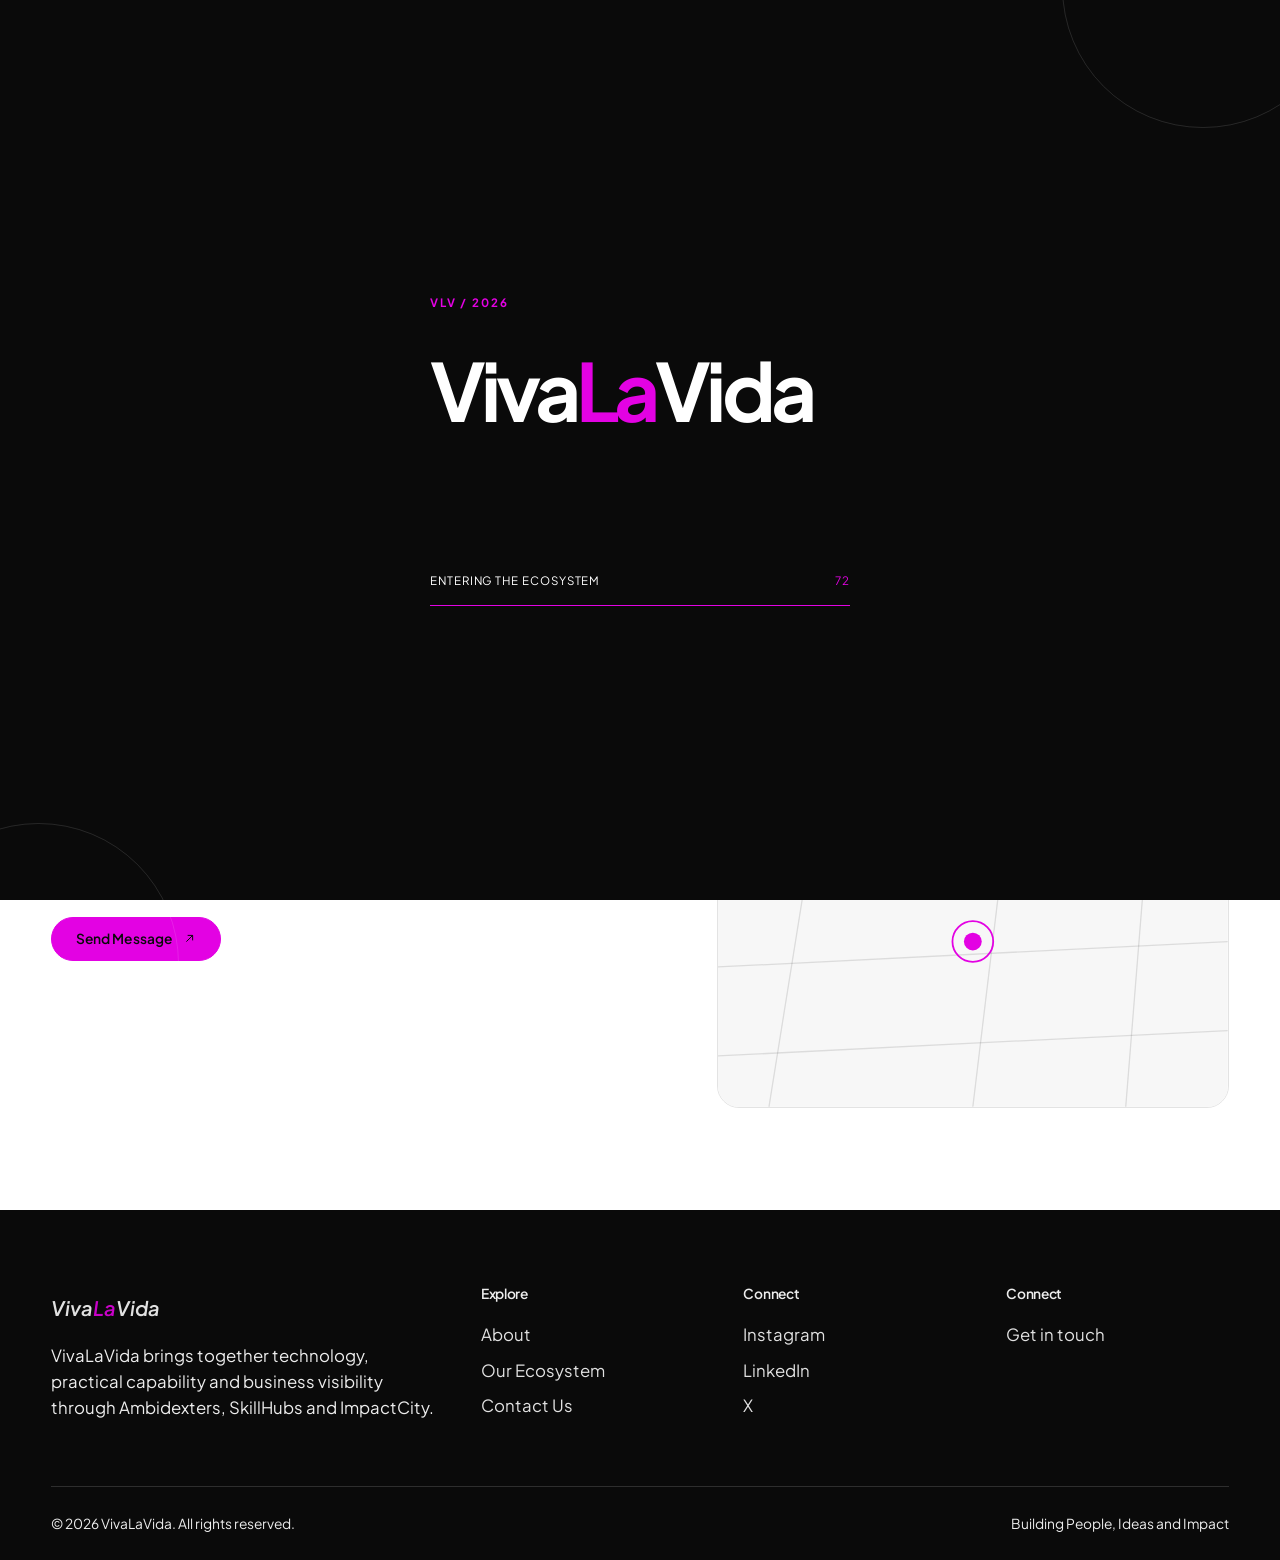
<file: contact.html>
<!DOCTYPE html>
<html lang="en">
<head>
<meta charset="UTF-8">
<meta name="viewport" content="width=device-width, initial-scale=1.0">
<title>Contact VivaLaVida | Business, Technology & Growth Enquiries</title>
<meta name="description" content="Talk to VivaLaVida about technology, capability, visibility, partnerships or a business challenge you are trying to move forward.">
<link rel="preconnect" href="https://fonts.googleapis.com">
<link rel="preconnect" href="https://fonts.gstatic.com" crossorigin>
<link href="https://fonts.googleapis.com/css2?family=Plus+Jakarta+Sans:wght@400;500;600;700;800&display=swap" rel="stylesheet">
<link rel="stylesheet" href="style.css">
</head>
<body>

<div class="page-loader" aria-label="Loading VivaLaVida" aria-live="polite">
  <div class="page-loader__inner">
    <p class="page-loader__eyebrow">VLV / 2026</p>
    <div class="page-loader__mark">Viva<span>La</span>Vida</div>
    <div class="page-loader__status"><span>Entering the ecosystem</span><span class="page-loader__count">00</span></div>
    <div class="page-loader__line"><span></span></div>
  </div>
</div>

<svg width="0" height="0" style="position:absolute">
  <filter id="duotone" color-interpolation-filters="sRGB">
    <feColorMatrix type="matrix" values="0.33 0.33 0.33 0 0  0.33 0.33 0.33 0 0  0.33 0.33 0.33 0 0  0 0 0 1 0"/>
    <feComponentTransfer>
      <feFuncR type="table" tableValues="0.086 0.945"/>
      <feFuncG type="table" tableValues="0.145 0.925"/>
      <feFuncB type="table" tableValues="0.113 0.875"/>
    </feComponentTransfer>
  </filter>
</svg>
<div class="cursor-dot" aria-hidden="true"></div>

<header class="site-header">
  <div class="container">
    <a href="index.html" class="logo">Viva<span>La</span>Vida</a>
    <nav class="nav">
      <ul class="nav-links">
        <li><a href="about.html">About</a></li>
        <li><a href="index.html#ecosystem">Our Ecosystem</a></li>
        <li><a href="blog.html">Blogs</a></li>
        <li><a href="contact.html" aria-current="page">Contact Us</a></li>
      </ul>
      <a href="contact.html" class="btn btn--solid">Get in touch
        <svg viewBox="0 0 24 24" fill="none" stroke="currentColor" stroke-width="1.8"><path d="M7 17 17 7M9 7h8v8"/></svg>
      </a>
      <button class="nav-toggle" aria-label="Toggle menu" aria-expanded="false">
        <span></span><span></span><span></span>
      </button>
    </nav>
  </div>
</header>

<main>

  <section class="page-hero">
    <div class="container">
      <p class="eyebrow reveal">Contact Us</p>
      <h1 class="reveal">What are you trying to move forward?</h1>
      <p class="reveal">Tell us what you are working on and the challenges you are facing. We will help you work out which part of VLV is the best place to start.</p>
    </div>
  </section>

  <section class="section--tight">
    <div class="container">
      <div class="contact-grid">

        <form class="contact-form reveal" novalidate>
          <div class="row-2">
            <div class="field">
              <label for="name">Full Name</label>
              <input id="name" name="name" type="text" required autocomplete="name">
            </div>
            <div class="field">
              <label for="email">Email</label>
              <input id="email" name="email" type="email" required autocomplete="email">
            </div>
          </div>
          <div class="row-2">
            <div class="field" style="grid-column:1 / -1">
              <label for="subject">Subject</label>
              <input id="subject" name="subject" type="text" required>
            </div>
          </div>
          <div class="field">
            <label for="message">Message</label>
            <textarea id="message" name="message" required placeholder="How can VLV help?"></textarea>
          </div>
          <button type="submit" class="btn btn--solid">Send Message
            <svg viewBox="0 0 24 24" fill="none" stroke="currentColor" stroke-width="1.6"><path d="M7 17 17 7M9 7h8v8"/></svg>
          </button>
          <p class="form-status" role="status" aria-live="polite"></p>
        </form>

        <aside class="contact-side reveal">
          <div class="block">
            <h4>Connect with VLV</h4>
            <!-- TODO: insert approved VLV contact email before launch -->
            <p>Subscribe to the VLV newsletter.</p>
            <div class="social-row">
              <a href="https://www.instagram.com/myvlv">Instagram</a>
              <a href="https://www.linkedin.com/company/myvlv/">LinkedIn</a>
              <a href="https://x.com/vlvgroup">X</a>
            </div>
          </div>
          <div class="block">
            <h4>VLV ecosystem</h4>
            <p>Technology, capability and visibility connected through one business ecosystem.</p>
            <div class="map-graphic">
              <svg viewBox="0 0 400 250" preserveAspectRatio="none">
                <rect width="400" height="250" fill="var(--paper-dim)"/>
                <g stroke="var(--line)" stroke-width="1">
                  <line x1="0" y1="60" x2="400" y2="40"/>
                  <line x1="0" y1="140" x2="400" y2="120"/>
                  <line x1="0" y1="210" x2="400" y2="190"/>
                  <line x1="80" y1="0" x2="40" y2="250"/>
                  <line x1="230" y1="0" x2="200" y2="250"/>
                  <line x1="340" y1="0" x2="320" y2="250"/>
                </g>
                <circle cx="200" cy="120" r="7" fill="var(--rust)"/>
                <circle cx="200" cy="120" r="16" fill="none" stroke="var(--rust)" stroke-width="1.4"/>
              </svg>
            </div>
          </div>
        </aside>

      </div>
    </div>
  </section>

</main>

<footer class="site-footer">
  <div class="container">
    <div class="footer-top">
      <div class="footer-brand">
        <a href="index.html" class="logo">Viva<span>La</span>Vida</a>
        <p>VivaLaVida brings together technology, practical capability and business visibility through Ambidexters, SkillHubs and ImpactCity.</p>
      </div>
      <div>
        <h4>Explore</h4>
        <a href="about.html">About</a>
        <a href="index.html#ecosystem">Our Ecosystem</a>
        <a href="contact.html">Contact Us</a>
      </div>
      <div>
        <h4>Connect</h4>
        <a href="https://www.instagram.com/myvlv">Instagram</a>
        <a href="https://www.linkedin.com/company/myvlv/">LinkedIn</a>
        <a href="https://x.com/vlvgroup">X</a>
      </div>
      <div>
        <h4>Connect</h4>
        <a href="contact.html">Get in touch</a>
      </div>
    </div>
    <div class="footer-bottom">
      <span>© 2026 VivaLaVida. All rights reserved.</span>
      <span>Building People, Ideas and Impact</span>
    </div>
  </div>
</footer>

<script src="script.js"></script>
</body>
</html>
</file>
<file: style.css>
/* =========================================================
  VLV — VivaLaVida ecosystem site
   Design tokens
========================================================= */
:root{
  --ink: #0A0A0A;
  --ink-soft: #717171;
  --paper: #FFFFFF;
  --paper-dim: #F7F7F7;
  --rust: #E302E3;       /* VLV primary */
  --rust-dim: #FF6DFF;
  --ember: #067973;      /* VLV secondary */
  --ember-deep: #024A46;
  --moss: #717171;
  --sand: #EDEDED;
  --line: rgba(24,24,24,0.12);
  --line-on-ink: rgba(237,237,237,0.16);

  --serif: "Plus Jakarta Sans", "Helvetica Neue", Arial, sans-serif;
  --sans: "Plus Jakarta Sans", "Helvetica Neue", Arial, sans-serif;

  --fs-hero: clamp(3rem, 7vw + 1rem, 8.5rem);
  --fs-h1: clamp(2.1rem, 3.2vw + 1rem, 3.4rem);
  --fs-h2: clamp(1.8rem, 2.6vw + 1rem, 3rem);
  --fs-h3: clamp(1.2rem, 1vw + 1rem, 1.5rem);
  --fs-body: 1.05rem;
  --fs-small: 0.86rem;

  --container: 1320px;
  --gutter: clamp(1.25rem, 4vw, 3.5rem);
  --radius: 999px;
  --radius-card: 22px;

  --ease: cubic-bezier(.22,1,.36,1);
  --dur: .7s;
}

*, *::before, *::after{ box-sizing: border-box; }
html{ scroll-behavior: smooth; }
@media (prefers-reduced-motion: reduce){
  html{ scroll-behavior: auto; }
  *, *::before, *::after{ animation-duration: 0.001ms !important; animation-iteration-count: 1 !important; transition-duration: 0.001ms !important; scroll-behavior: auto !important; }
}

body{
  margin:0;
  background: var(--paper);
  color: var(--ink);
  font-family: var(--sans);
  font-size: var(--fs-body);
  line-height: 1.55;
  -webkit-font-smoothing: antialiased;
  overflow-x: hidden;
}
body.is-loading{ overflow:hidden; }

/* The intro creates a brief threshold before the first image is revealed. */
.page-loader{
  position:fixed;
  inset:0;
  z-index:300;
  display:grid;
  place-items:center;
  background:var(--ink);
  color:var(--paper);
  transition:opacity .8s var(--ease), visibility .8s;
}
.page-loader.is-exiting{ opacity:0; visibility:hidden; pointer-events:none; }
.page-loader::before,
.page-loader::after{
  content:"";
  position:absolute;
  width:22vw;
  aspect-ratio:1;
  border:1px solid rgba(255,255,255,.12);
  border-radius:50%;
  pointer-events:none;
  animation:loader-orbit 2.8s ease-in-out infinite;
}
.page-loader::before{ top:-12vw; right:-5vw; }
.page-loader::after{ bottom:-16vw; left:-8vw; animation-delay:-1.4s; }
.page-loader__inner{ width:min(420px, calc(100% - 3rem)); }
.page-loader__eyebrow{
  margin:0 0 2.5rem;
  color:var(--rust);
  font-size:.72rem;
  font-weight:700;
  letter-spacing:.16em;
  text-transform:uppercase;
}
.page-loader__mark{
  font-size:clamp(2.6rem, 8vw, 5rem);
  font-weight:700;
  letter-spacing:-.06em;
  line-height:.95;
  clip-path:inset(0 0 100% 0);
  animation:loader-mark-in 1s var(--ease) .15s forwards;
}
.page-loader__mark span{ color:var(--rust); }
.page-loader__status{
  display:flex;
  justify-content:space-between;
  gap:1rem;
  margin-top:clamp(5rem, 16vh, 9rem);
  color:var(--paper);
  font-size:.72rem;
  letter-spacing:.08em;
  text-transform:uppercase;
  opacity:0;
  animation:loader-status-in .6s ease .65s forwards;
}
.page-loader__count{ color:var(--rust); }
.page-loader__line{
  height:1px;
  margin-top:1rem;
  background:rgba(255,255,255,.25);
  overflow:hidden;
}
.page-loader__line span{
  display:block;
  width:100%;
  height:100%;
  background:var(--rust);
  transform:scaleX(0);
  transform-origin:left;
  animation:loader-progress 1.55s var(--ease) .15s forwards;
}
@keyframes loader-mark-in{ to{ clip-path:inset(0); } }
@keyframes loader-status-in{ to{ opacity:1; } }
@keyframes loader-progress{ to{ transform:scaleX(1); } }
@keyframes loader-orbit{
  0%, 100%{ transform:scale(.8) rotate(0deg); opacity:.25; }
  50%{ transform:scale(1.15) rotate(180deg); opacity:.7; }
}

/* The transition is a two-tone curtain between documents. */
.page-transition{
  position:fixed;
  inset:0;
  z-index:400;
  display:flex;
  pointer-events:none;
  transform:scaleY(1);
  transform-origin:top;
}
.page-transition span{ flex:1; background:var(--rust); transform:scaleY(1); }
.page-transition span:nth-child(2){ background:var(--ink); }
.page-transition span:nth-child(3){ background:var(--ember); }
.page-transition.is-ready{ animation:curtain-in .85s var(--ease) forwards; }
.page-transition.is-leaving{ transform:scaleY(0); transform-origin:bottom; animation:curtain-out .7s var(--ease) forwards; }
@keyframes curtain-in{ to{ transform:scaleY(0); } }
@keyframes curtain-out{ from{ transform:scaleY(0); } to{ transform:scaleY(1); } }

body.is-entering main,
body.is-entering .site-header{ animation:page-content-in .9s var(--ease) .15s both; }
@keyframes page-content-in{
  from{ opacity:0; transform:translateY(18px); }
  to{ opacity:1; transform:none; }
}
@media (prefers-reduced-motion: reduce){
  .page-loader__mark{ animation:none; clip-path:none; }
  .page-loader__status{ animation:none; opacity:1; }
  .page-loader__line span{ animation:none; transform:scaleX(1); }
  .page-loader::before, .page-loader::after, .page-transition, body.is-entering main, body.is-entering .site-header{ animation:none; }
  .page-transition{ display:none; }
}

h1,h2,h3,h4{
  font-family: var(--sans);
  font-weight: 700;
  margin: 0 0 0.5em;
  line-height: 1.04;
  letter-spacing: -0.02em;
  color: var(--ink);
}
.weak{ color: var(--moss); font-weight: 500; }
p{ margin: 0 0 1em; max-width: 62ch; }
a{ color: inherit; text-decoration: none; }
img{ max-width: 100%; display:block; }
ul{ margin:0; padding:0; list-style:none; }
button{ font-family: inherit; cursor: pointer; }

.container{
  max-width: var(--container);
  margin-inline: auto;
  padding-inline: var(--gutter);
}

::selection{ background: var(--rust); color: var(--paper); }

/* focus visibility */
a:focus-visible, button:focus-visible, input:focus-visible, textarea:focus-visible{
  outline: 2px solid var(--rust);
  outline-offset: 3px;
}

/* =========================================================
   Utility
========================================================= */
.eyebrow{
  display: inline-flex;
  align-items: center;
  gap: .5rem;
  border: 1px dashed var(--ink);
  border-radius: 999px;
  padding: .4em 1.1em .4em .8em;
  font-size: .85rem;
  font-weight: 600;
  color: var(--ink);
  transform: rotate(-5deg);
  margin-bottom: 1rem;
}
.eyebrow::before{
  content:"";
  width:5px; height:5px; border-radius:50%;
  background: var(--ink);
  flex-shrink: 0;
}
.btn{
  display:inline-flex;
  align-items:center;
  gap: 0.6rem;
  padding: 0.9em 1.7em;
  border: 1px solid var(--ink);
  border-radius: var(--radius);
  font-size: var(--fs-small);
  font-weight: 600;
  letter-spacing: 0.01em;
  background: transparent;
  position: relative;
  overflow: hidden;
  transition: color .45s var(--ease);
}
.btn::before{
  content:"";
  position:absolute; inset:0;
  background: var(--ink);
  transform: translateY(101%);
  transition: transform .45s var(--ease);
  z-index: -1;
}
.btn:hover{ color: var(--paper); }
.btn:hover::before{ transform: translateY(0); }
.btn svg{ width: 15px; height: 15px; transition: transform .4s var(--ease); }
.btn:hover svg{ transform: translate(3px,-3px); }

.btn--solid{ background: var(--rust); color: var(--ink); border-color: var(--rust); }
.btn--solid::before{ background: var(--ink); }
.btn--solid:hover{ color: var(--rust); }

.btn--ghost-light{ border-color: var(--line-on-ink); color: var(--paper); }
.btn--ghost-light::before{ background: var(--rust); }
.btn--ghost-light:hover{ color: var(--ink); }

.work-item, .work-item .frame, .split-media, .hero-stack .ph,
.post-card .frame, .blog-featured .frame, .team-card .frame, .map-graphic{
  border-radius: var(--radius-card);
}

.section{ padding-block: clamp(4rem, 9vw, 8rem); }
.section--tight{ padding-block: clamp(2.5rem, 5vw, 4.5rem); }
.section--ink{ background: var(--ink); color: var(--paper); }
.section--ink h1, .section--ink h2, .section--ink h3{ color: var(--paper); }
.section--ink .eyebrow{ color: var(--paper); border-color: var(--line-on-ink); }
.section--ink .eyebrow::before{ background: var(--paper); }

.rule{ border:0; border-top: 1px solid var(--line); margin: 0; }
.section--ink .rule{ border-top-color: var(--line-on-ink); }

.reveal{
  opacity: 0;
  transform: translateY(28px);
}
.reveal.is-visible{
  opacity: 1;
  transform: none;
  transition: opacity 0.9s var(--ease), transform 0.9s var(--ease);
}

/* =========================================================
   Header / Nav
========================================================= */
.site-header{
  position: sticky;
  top:0;
  z-index: 60;
  padding: 1.15rem 0;
  background: rgba(255,255,255,0.9);
  backdrop-filter: blur(10px);
  border-bottom: 1px solid var(--line);
}
.site-header--overlay{
  position: fixed;
  left: 0;
  right: 0;
  width: 100%;
  background: transparent;
  backdrop-filter: none;
  border-bottom: 0;
}
.site-header--overlay .logo,
.site-header--overlay .nav-links a{ color: var(--ink); }
.site-header--overlay .nav-links a::after{ background: var(--ink); }
.site-header--overlay .nav-toggle span{ background: var(--paper); }
.site-header--overlay.is-scrolled{
  background: rgba(255,255,255,0.9);
  backdrop-filter: blur(10px);
  box-shadow: 0 1px 0 rgba(0,0,0,0.06);
}
.site-header--overlay.is-scrolled .logo,
.site-header--overlay.is-scrolled .nav-links a{ color: var(--ink); }
.site-header--overlay.is-scrolled .nav-links a::after{ background: var(--ink); }
.site-header--overlay.is-scrolled .nav-toggle span{ background: var(--ink); }
@media (max-width: 860px){
  .site-header--overlay .nav-links a{ color: var(--ink); }
  .site-header--overlay .nav-toggle span{ background: var(--ink); }
}
.site-header .container{
  display:flex;
  align-items:center;
  justify-content: space-between;
  gap: 1rem;
}
.site-header--overlay .container{
  max-width: none;
  width: 100%;
}
.logo{
  font-family: var(--serif);
  font-size: 1.25rem;
  font-weight: 600;
  font-style: italic;
  color: var(--ink);
  display:flex;
  align-items: baseline;
  gap: .35rem;
}
.logo span{ color: var(--rust); }
.site-header--overlay .logo{ color: var(--ink); }
.site-header--overlay.is-scrolled .logo{ color: var(--ink); }

.nav{
  display:flex;
  align-items:center;
  gap: clamp(1.4rem, 2.4vw, 2.6rem);
}
.nav-links{ display:flex; gap: clamp(1.4rem, 2.4vw, 2.4rem); }
.nav-links a{
  position: relative;
  font-size: 0.82rem;
  padding-bottom: 3px;
}
.nav-links a::after{
  content:"";
  position:absolute; left:0; right:0; bottom:0;
  height:1px; background: var(--ink);
  transform: scaleX(0);
  transform-origin: right;
  transition: transform .4s var(--ease);
}
.nav-links a:hover::after,
.nav-links a[aria-current="page"]::after{
  transform: scaleX(1);
  transform-origin: left;
}
.nav-links a[aria-current="page"]{ color: var(--rust); }

.nav-toggle{
  display:none;
  background:none; border:0;
  width: 30px; height: 22px;
  position: relative;
}
.nav-toggle span{
  position:absolute; left:0; right:0; height:1.5px; background: var(--ink);
  transition: transform .35s var(--ease), opacity .3s var(--ease), top .35s var(--ease);
}
.nav-toggle span:nth-child(1){ top:0; }
.nav-toggle span:nth-child(2){ top:10px; }
.nav-toggle span:nth-child(3){ top:20px; }
.nav-toggle.is-open span:nth-child(1){ top:10px; transform: rotate(45deg); }
.nav-toggle.is-open span:nth-child(2){ opacity:0; }
.nav-toggle.is-open span:nth-child(3){ top:10px; transform: rotate(-45deg); }

@media (max-width: 860px){
  .nav-toggle{ display:block; }
  .nav-links{
    position: fixed; inset: 0 0 0 auto;
    width: min(78vw, 360px);
    height: 100vh;
    background: var(--paper);
    flex-direction: column;
    justify-content: center;
    padding: 2rem;
    transform: translateX(100%);
    transition: transform .55s var(--ease);
    gap: 1.6rem;
  }
  .nav-links.is-open{ transform: translateX(0); }
  .nav-links a{ color: var(--ink); font-family: var(--serif); font-size: 1.6rem; }
  .nav-links a::after{ background: var(--rust); }
  .nav .btn{ display:none; }
}

/* =========================================================
   Hero (home)
========================================================= */
.hero{
  padding-top: clamp(5rem, 9vw, 8rem);
  padding-bottom: clamp(2.5rem, 6vw, 5rem);
  position: relative;
}
.hero-grid{
  display:grid;
  grid-template-columns: 1.15fr 0.85fr;
  gap: clamp(2rem, 5vw, 4rem);
  align-items:end;
}
.hero-kicker{
  display:flex; align-items:center; gap: .6rem;
  margin-bottom: 1.4rem;
  font-size: var(--fs-small);
}
.hero-kicker .dot{ width:7px; height:7px; border-radius:50%; background: var(--rust); }
.hero h1{
  font-size: var(--fs-hero);
  overflow: hidden;
}
.hero h1 .line{ display:block; overflow:hidden; }
.hero h1 .line span{ display:inline-block; will-change: transform; }
.hero-lede{
  margin-top: 1.6rem;
  max-width: 40ch;
  font-size: 1.15rem;
  color: var(--ink-soft);
}
.hero-actions{ margin-top: 2rem; display:flex; gap: 1rem; flex-wrap: wrap; }

.hero-stack{
  position: relative;
  height: clamp(300px, 34vw, 460px);
}
.hero-stack .ph{
  position:absolute;
  border: 1px solid var(--line);
  overflow:hidden;
}
.hero-stack .ph img{ width:100%; height:100%; object-fit:cover; }
.hero-stack .ph--a{ width: 62%; height: 72%; right:0; top:0; }
.hero-stack .ph--b{ width: 46%; height: 52%; left:0; bottom:0; background: var(--sand); }

@media (max-width: 900px){
  .hero-grid{ grid-template-columns: 1fr; }
  .hero-stack{ margin-top: 2.5rem; height: 320px; }
}

/* =========================================================
   Marquee
========================================================= */
.marquee-wrap{
  border-top: 1px solid var(--line);
  border-bottom: 1px solid var(--line);
  padding-block: 1.4rem;
  overflow: hidden;
}
.marquee{
  display:flex;
  width: max-content;
  gap: 3rem;
  animation: marquee 28s linear infinite;
}
.marquee-wrap:hover .marquee{ animation-play-state: paused; }
.marquee span{
  font-family: var(--sans);
  font-weight: 700;
  font-size: 1.4rem;
  color: var(--ink-soft);
  white-space: nowrap;
  display:flex; align-items:center; gap: 3rem;
}
.marquee span::after{ content:"●"; color: var(--rust); margin-left: 3rem; font-size: .7rem; }
@keyframes marquee{
  from{ transform: translateX(0); }
  to{ transform: translateX(-50%); }
}

/* =========================================================
   Section headings
========================================================= */
.section-head{
  display:flex;
  justify-content: space-between;
  align-items: flex-end;
  gap: 2rem;
  margin-bottom: clamp(2rem, 4vw, 3.5rem);
}
.section-head p{ max-width: 34ch; color: var(--ink-soft); }
.section--ink .section-head p{ color: var(--sand); }

.about-content{
  display:block;
  margin-top: clamp(2.5rem, 5vw, 4.5rem);
}
.about-section .section-head{
  display:grid;
  grid-template-columns: 1fr auto 1fr;
  align-items:center;
  gap: clamp(1rem, 4vw, 4rem);
}
.about-section .stat-block{ justify-self:start; width:max-content; }
.about-section .proof-row{ justify-self:center; }
.about-section .eyebrow{
  justify-self:end;
  margin-bottom:0;
  position:relative;
}
.about-section .eyebrow::after{
  content:"";
  position:absolute;
  right:calc(100% + clamp(1rem, 3vw, 3rem));
  top:50%;
  width:clamp(4rem, 14vw, 13rem);
  border-top:1px dashed var(--line);
}
.about-content h2{
  max-width: 25ch;
  margin:0 auto clamp(2rem, 4vw, 3.5rem);
  text-align:center;
  font-size:clamp(2.2rem, 5vw, 4.5rem);
  line-height:1.08;
}
.about-content .blob{ width:100%; }

/* =========================================================
   Work grid
========================================================= */
.work-grid{
  display:grid;
  grid-template-columns: repeat(12, 1fr);
  gap: clamp(1rem, 2vw, 1.75rem);
}
.work-item{
  position: relative;
  overflow: hidden;
  border: 1px solid var(--line);
  display:block;
}
.work-item .frame{ aspect-ratio: 4/5; overflow:hidden; }
.work-item img{
  width:100%; height:100%; object-fit: cover;
  transform: scale(1.06);
  transition: transform 1s var(--ease), filter .6s ease;
}
.work-item:hover img{ transform: scale(1); }
.work-meta{
  display:flex; justify-content: space-between; align-items:baseline;
  padding: 1rem 0.2rem 0;
  gap: 1rem;
}
.work-meta h3{ font-size: 1.15rem; margin:0; }
.work-meta .tag{ font-size: var(--fs-small); color: var(--moss); white-space: nowrap; }
.work-item--wide{ grid-column: span 7; }
.work-item--narrow{ grid-column: span 5; }
.work-item--wide .frame{ aspect-ratio: 5/4; }
@media (max-width: 780px){
  .work-item--wide, .work-item--narrow{ grid-column: span 12; }
}

/* =========================================================
   Services (editorial rows)
========================================================= */
.service-row{
  display:grid;
  grid-template-columns: 1fr 1.6fr auto;
  gap: 2rem;
  align-items: center;
  padding: 1.9rem 0;
  border-top: 1px solid var(--line);
  transition: background .35s var(--ease);
}
.service-row:last-child{ border-bottom: 1px solid var(--line); }
.service-row h3{ font-size: clamp(1.4rem, 2vw, 1.9rem); margin:0; }
.service-row p{ margin:0; color: var(--ink-soft); max-width: 46ch; }
.service-row .go{
  width: 42px; height: 42px;
  border: 1px solid var(--ink);
  border-radius: 50%;
  display:flex; align-items:center; justify-content:center;
  transition: transform .4s var(--ease), background .4s var(--ease);
}
.service-row .go svg{ width:16px; height:16px; transition: stroke .3s; }
.service-row:hover{ background: rgba(217,255,62,0.14); }
.service-row:hover .go{ background: var(--rust); border-color: var(--rust); transform: rotate(45deg); }
.service-row:hover .go svg{ stroke: var(--ink); }
@media (max-width: 720px){
  .service-row{ grid-template-columns: 1fr; gap: .6rem; }
  .service-row .go{ display:none; }
}

/* =========================================================
   About teaser / split
========================================================= */
.split{
  display:grid;
  grid-template-columns: 0.9fr 1.1fr;
  gap: clamp(2rem, 5vw, 5rem);
  align-items:center;
}
.split.split--rev{ grid-template-columns: 1.1fr 0.9fr; }
.split.split--rev .split-media{ order: 2; }
.split-media{ border: 1px solid var(--line); aspect-ratio: 4/3; overflow:hidden; }
.split-media img{ width:100%; height:100%; object-fit:cover; }
@media (max-width: 860px){
  .split, .split.split--rev{ grid-template-columns: 1fr; }
  .split.split--rev .split-media{ order: 0; }
}
@media (max-width: 760px){
  .about-content{ grid-template-columns: 1fr; gap: 2rem; }
  .about-content h2{ max-width: 18ch; }
}

/* =========================================================
   CTA band
========================================================= */
.cta-band{
  display:flex; align-items:center; justify-content: space-between;
  gap: 2rem; flex-wrap: wrap;
}
.cta-band h2{ max-width: 16ch; }

/* Testimonials */
.testimonials-section{
  background-color: var(--paper-dim);
  background-image: radial-gradient(rgba(11,11,11,.09) .8px, transparent .8px);
  background-size: 9px 9px;
}
.testimonial-head{ text-align:center; }
.testimonial-head .eyebrow{ margin-bottom:1.4rem; }
.testimonial-head h2{ font-size: var(--fs-h1); margin:0; }
.testimonial-slider{
  display:grid;
  grid-template-columns: minmax(2rem, 1fr) minmax(0, 760px) minmax(2rem, 1fr);
  align-items:center;
  gap: clamp(1rem, 4vw, 3rem);
  margin-top: clamp(3rem, 6vw, 5rem);
}
.testimonial-track{ min-height: 345px; position:relative; }
.testimonial-slide{
  display:none;
  text-align:center;
  animation: testimonial-in .55s var(--ease);
}
.testimonial-slide.is-active{ display:block; }
.testimonial-badge{ margin:0 auto 2rem; }
.testimonial-quote{
  max-width: 68ch;
  margin:0 auto 2.5rem;
  font-size: clamp(1rem, 1.4vw, 1.25rem);
  line-height:1.7;
  color:var(--ink-soft);
}
.testimonial-author{ display:flex; flex-direction:column; gap:.2rem; }
.testimonial-author strong{ font-size:1.25rem; font-weight:600; }
.testimonial-author span{ color:var(--moss); font-size:var(--fs-small); }
.testimonial-arrow{
  width:46px; height:46px;
  justify-self:center;
  border:1px solid var(--ink);
  border-radius:50%;
  background:transparent;
  color:var(--ink);
  font-size:1.25rem;
  transition:background .3s var(--ease), color .3s var(--ease), transform .3s var(--ease);
}
.testimonial-arrow:hover{ background:var(--ink); color:var(--paper); transform:scale(1.08); }
.testimonial-dots{ display:flex; justify-content:center; gap:.55rem; margin-top:1rem; }
.testimonial-dots button{
  width:7px; height:7px; padding:0;
  border:0; border-radius:50%;
  background:var(--moss);
  opacity:.45;
}
.testimonial-dots button[aria-current="true"]{ background:var(--rust); opacity:1; transform:scale(1.35); }
@keyframes testimonial-in{ from{opacity:0; transform:translateY(12px)} to{opacity:1; transform:none} }
@media (max-width:700px){
  .testimonial-slider{ grid-template-columns: 42px 1fr 42px; gap:.5rem; }
  .testimonial-track{ min-height:390px; }
  .testimonial-arrow{ width:38px; height:38px; }
}

/* =========================================================
   Footer
========================================================= */
.site-footer{
  background: var(--ink);
  color: var(--paper);
  padding-block: clamp(3rem, 6vw, 5rem) 1.6rem;
}
.footer-top{
  display:grid;
  grid-template-columns: 1.4fr repeat(3, 0.8fr);
  gap: 2.5rem;
  padding-bottom: 3rem;
  border-bottom: 1px solid var(--line-on-ink);
}
.footer-top h4{
  color: var(--sand);
  font-family: var(--sans);
  font-size: var(--fs-small);
  font-weight: 600;
  margin-bottom: 1rem;
}
.footer-top a{ display:block; padding: .3rem 0; color: var(--paper); opacity:.88; }
.footer-top a:hover{ color: var(--rust); opacity:1; }
.footer-brand .logo{ color: var(--paper); }
.footer-brand p{ color: var(--sand); margin-top: 1rem; max-width: 32ch; }
.footer-bottom{
  display:flex; justify-content: space-between; align-items:center; flex-wrap: wrap; gap: 1rem;
  padding-top: 1.6rem; font-size: var(--fs-small); color: var(--sand);
}
@media (max-width: 760px){
  .footer-top{ grid-template-columns: 1fr 1fr; }
}

/* =========================================================
   Page hero (about / blog / contact)
========================================================= */
.page-hero{
  padding-block: clamp(2.5rem, 6vw, 5rem) clamp(2rem, 4vw, 3rem);
}
.page-hero h1{ font-size: var(--fs-h1); max-width: 16ch; }
.page-hero p{ font-size: 1.1rem; color: var(--ink-soft); margin-top: 1rem; }

/* Timeline (about) */
.timeline{ display:flex; flex-direction: column; }
.timeline-row{
  display:grid;
  grid-template-columns: clamp(110px, 14vw, 145px) 1fr;
  gap: clamp(1.5rem, 4vw, 2.5rem);
  padding: 2.2rem 0;
  border-top: 1px solid var(--line);
}
.timeline-row:last-child{ border-bottom: 1px solid var(--line); }
.timeline-row .yr{
  width: clamp(110px, 14vw, 145px);
  height: clamp(110px, 14vw, 145px);
  display:flex;
  align-items:center;
  justify-content:center;
  padding:0;
  font-family: var(--sans);
  font-weight: 800;
  color: var(--ink);
  background: var(--rust);
  border-radius:50%;
  font-size: 1.1rem;
  line-height:1;
}
.timeline-row h3{ font-size: clamp(1.2rem, 2vw, 1.55rem); margin: .05rem 0 .45rem; }
.timeline-row p{ color: var(--ink-soft); margin:0; font-size: clamp(1rem, 1.5vw, 1.2rem); line-height:1.5; max-width: 42ch; }
@media (max-width: 600px){
  .timeline-row{
    grid-template-columns: 125px 1fr;
    gap: 1.5rem;
    padding: 2.2rem 0;
  }
  .timeline-row .yr{ width:125px; height:125px; }
}

/* Values */
.values-grid{
  display:grid; grid-template-columns: repeat(3,1fr); gap: 2.5rem;
}
.value-card .num{ font-family: var(--sans); font-weight: 800; color: var(--ember); font-size: 1rem; text-transform: uppercase; letter-spacing: .04em; }
.value-card h3{ margin-top: .5rem; font-size: 1.25rem; }
.value-card p{ color: var(--ink-soft); }
@media (max-width: 760px){ .values-grid{ grid-template-columns: 1fr; } }

/* Team */
.team-grid{
  display:grid; grid-template-columns: repeat(4, 1fr); gap: 1.6rem;
}
.team-card .frame{ aspect-ratio: 3/4; overflow:hidden; border: 1px solid var(--line); }
.team-card img{ width:100%; height:100%; object-fit:cover; transition: filter .4s; }
.team-card:hover img{ filter: none; }
.team-card h3{ font-size: 1.05rem; margin: .9rem 0 0; }
.team-card .role{ font-size: var(--fs-small); color: var(--moss); }
@media (max-width: 860px){ .team-grid{ grid-template-columns: repeat(2,1fr); } }

/* =========================================================
   Blog
========================================================= */
.blog-featured{
  display:grid; grid-template-columns: 1.1fr 0.9fr; gap: clamp(1.5rem,4vw,3rem);
  align-items:center;
  padding-bottom: clamp(2.5rem,5vw,4rem);
  border-bottom: 1px solid var(--line);
  margin-bottom: clamp(2.5rem,5vw,4rem);
}
.blog-featured .frame{ aspect-ratio: 4/3; overflow:hidden; border:1px solid var(--line); }
.blog-featured img{ width:100%; height:100%; object-fit:cover; }
.post-cat{ color: var(--ember); font-family: var(--sans); font-weight: 700; text-transform: uppercase; font-size: .8rem; letter-spacing: .04em; }
.blog-featured h2{ font-size: var(--fs-h2); margin-top:.5rem; }
.post-meta{ font-size: var(--fs-small); color: var(--moss); margin-top: 1rem; }

.blog-grid{
  display:grid; grid-template-columns: repeat(3, 1fr); gap: clamp(1.5rem, 3vw, 2.5rem);
}
.post-card .frame{ aspect-ratio: 4/3; overflow:hidden; border: 1px solid var(--line); margin-bottom: 1.1rem; }
.post-card img{ width:100%; height:100%; object-fit:cover; transform: scale(1.05); transition: transform .8s var(--ease); }
.post-card:hover img{ transform: scale(1); }
.post-card h3{ font-size: 1.2rem; margin: .3rem 0 .4rem; }
.post-card p{ color: var(--ink-soft); font-size: .96rem; }
@media (max-width: 860px){
  .blog-featured{ grid-template-columns: 1fr; }
  .blog-grid{ grid-template-columns: 1fr 1fr; }
}
@media (max-width: 560px){ .blog-grid{ grid-template-columns: 1fr; } }

.filter-bar{
  display:flex; gap: 0.5rem 1.6rem; flex-wrap: wrap;
  padding-bottom: 2.2rem; margin-bottom: 2.2rem; border-bottom: 1px solid var(--line);
}
.filter-bar button{
  background:none; border:0; padding: .3rem 0;
  font-size: .98rem; color: var(--ink-soft);
  position: relative;
}
.filter-bar button::after{
  content:""; position:absolute; left:0; right:0; bottom:-2px; height:1px; background: var(--rust);
  transform: scaleX(0); transition: transform .35s var(--ease);
}
.filter-bar button[aria-pressed="true"]{ color: var(--ink); }
.filter-bar button[aria-pressed="true"]::after{ transform: scaleX(1); }
.post-card{ transition: opacity .4s var(--ease), transform .4s var(--ease); }
.post-card.is-hidden{ display:none; }

/* =========================================================
   Contact
========================================================= */
.contact-grid{
  display:grid; grid-template-columns: 1fr 0.85fr; gap: clamp(2rem, 5vw, 5rem);
  align-items:start;
}
.field{ margin-bottom: 1.5rem; }
.field label{ display:block; font-size: var(--fs-small); color: var(--moss); margin-bottom: .4rem; }
.field input, .field textarea, .field select{
  width:100%; border:0; border-bottom: 1px solid var(--ink);
  background: transparent; padding: .6rem 0; font: inherit; color: var(--ink);
  transition: border-color .3s;
}
.field input:focus, .field textarea:focus, .field select:focus{ outline:0; border-color: var(--rust); }
.field textarea{ resize: vertical; min-height: 100px; }
.row-2{ display:grid; grid-template-columns: 1fr 1fr; gap: 1.5rem; }
@media (max-width: 560px){ .row-2{ grid-template-columns: 1fr; } }

.contact-side .block{ margin-bottom: 2.4rem; }
.contact-side h4{ font-size: var(--fs-small); color: var(--moss); margin-bottom:.6rem; }
.contact-side a{ display:block; font-family: var(--serif); font-size: 1.3rem; margin-bottom:.2rem; }
.contact-side a:hover{ color: var(--rust); }
.social-row{ display:flex; gap: 1.2rem; margin-top: .4rem; }
.social-row a{ font-size: var(--fs-small); font-family: var(--sans); border-bottom: 1px solid var(--line); padding-bottom:2px; }

.map-graphic{ border: 1px solid var(--line); aspect-ratio: 16/10; position:relative; overflow:hidden; margin-top: .6rem; }
.map-graphic svg{ width:100%; height:100%; }

.form-status{ font-size: var(--fs-small); color: var(--moss); margin-top: 1rem; min-height: 1.2em; }

/* =========================================================
   Custom cursor
========================================================= */
.cursor-dot{
  position: fixed; top:0; left:0; width: 10px; height:10px;
  border-radius: 50%; background: var(--rust);
  pointer-events: none; z-index: 200;
  transform: translate(-50%,-50%);
  transition: width .3s var(--ease), height .3s var(--ease), opacity .3s;
  opacity: 0;
}
.cursor-dot.is-active{ opacity: 1; }
.cursor-dot.is-big{ width: 46px; height: 46px; background: rgba(196,69,27,0.16); }
@media (hover:none), (pointer:coarse){ .cursor-dot{ display:none; } }

/* =========================================================
   Reference-match components: badge, stat, blob, carousel
========================================================= */

/* Spinning "download resume" badge */
.badge-circle{
  position: relative;
  width: clamp(90px, 9vw, 130px);
  height: clamp(90px, 9vw, 130px);
  flex-shrink: 0;
}
.badge-circle::before{
  content:"";
  position:absolute; inset:-6px;
  background: var(--paper);
  border-radius: 50%;
  box-shadow: 0 10px 28px rgba(0,0,0,0.18);
}
.badge-ring{ position:relative; width:100%; height:100%; display:block; animation: spin 16s linear infinite; }
.badge-ring text{ font-family: var(--sans); font-weight: 700; fill: var(--ink); }
.badge-photo{
  position:absolute; inset: 22%;
  border-radius:50%; overflow:hidden;
  border: 3px solid var(--rust);
}
.badge-photo img{ width:100%; height:100%; object-fit:cover; }
@keyframes spin{ to{ transform: rotate(360deg); } }
@media (prefers-reduced-motion: reduce){ .badge-ring{ animation: none; } }

/* Big stat number with rotated lime bar */
.stat-block{ position: relative; display:inline-block; padding-block: .6em; }
.stat-num{
  display:block;
  font-size: clamp(4rem, 8vw, 7rem);
  font-weight: 800;
  line-height: .88;
  letter-spacing: -0.03em;
}
.stat-bar{
  position:absolute; left:50%; right:auto; top:46%; width:150px;
  background: var(--rust);
  color: var(--ink);
  text-align:center;
  padding: .4em 0;
  font-size: .72rem;
  font-weight: 700;
  text-transform: uppercase;
  letter-spacing: .09em;
  transform: translateX(-50%) rotate(-7deg);
  white-space: nowrap;
}

/* Avatar stack + social proof line */
.proof-row{ display:flex; align-items:center; gap: 1rem; }
.avatar-stack{ display:flex; }
.avatar-stack img{
  width: 42px; height: 42px; border-radius:50%;
  border: 2px solid var(--paper);
  object-fit: cover;
  margin-left: -12px;
}
.avatar-stack img:first-child{ margin-left:0; }
.proof-row p{ margin:0; font-weight: 600; font-size: .95rem; line-height:1.3; }

/* Wavy gradient blob panel */
.blob{
  position: relative;
  border-radius: 40px;
  overflow: hidden;
  aspect-ratio: 16/6;
  background:
    radial-gradient(80% 130% at 18% 5%, var(--rust) 0%, transparent 58%),
    radial-gradient(90% 120% at 80% 112%, var(--ember) 0%, transparent 60%),
    radial-gradient(55% 100% at 55% 35%, var(--rust-dim) 0%, transparent 62%),
    linear-gradient(145deg, var(--ember-deep) 0%, var(--rust) 43%, var(--rust-dim) 100%);
}
.blob::before,
.blob::after{
  content:"";
  position:absolute;
  left:-8%;
  width:116%;
  height:62%;
  border:18px solid rgba(255,255,255,.42);
  border-left:0;
  border-right:0;
  border-radius:50%;
  transform:rotate(-8deg);
  pointer-events:none;
}
.blob::before{ top:18%; }
.blob::after{ top:42%; border-width:10px; border-color:rgba(255,255,255,.24); }
.blob .badge-circle{ position:absolute; top:-10px; left: clamp(1rem,4vw,3rem); z-index: 3; }
@media (max-width: 760px){
  .about-section .section-head{ grid-template-columns: 1fr auto; }
  .about-section .proof-row{ justify-self:start; }
  .about-section .eyebrow{ grid-column:2; grid-row:1; }
  .about-section .eyebrow::after{ display:none; }
}
@media (max-width: 700px){ .blob{ aspect-ratio: 4/5; } }

/* Kicker row (hero) already defined — badge variant beside it */
.hero-badge-side{
  position:absolute; right: clamp(0.5rem, 3vw, 2rem); bottom: clamp(3rem, 10vw, 6rem);
  z-index: 4;
}

/* Carousel */
.carousel{ position: relative; }
.carousel-track{
  display:flex; gap: clamp(1rem, 2vw, 1.75rem);
  overflow-x: auto;
  scroll-snap-type: x mandatory;
  padding: .5rem .1rem 1rem;
  scrollbar-width: none;
  -ms-overflow-style: none;
}
.carousel-track::-webkit-scrollbar{ display:none; }
.car-card{
  position: relative;
  flex: 0 0 auto;
  width: min(340px, 74vw);
  aspect-ratio: 3/4;
  border-radius: var(--radius-card);
  scroll-snap-align: center;
  overflow: hidden;
  display:flex; flex-direction:column; justify-content:space-between;
  padding: 1.4rem;
  background-size: cover;
  background-position: center;
  isolation: isolate;
}
.car-card .wash{
  position:absolute; inset:0;
  background: linear-gradient(165deg, rgba(232,83,31,.6), rgba(11,11,11,.55));
  mix-blend-mode: multiply;
  z-index: 1;
}
.car-card .pills, .car-card .label{ position:relative; z-index:2; }
.car-card .pills{ display:flex; gap:.5rem; flex-wrap: wrap; }
.car-card .pills span{
  background: rgba(255,255,255,.92); color: var(--ink);
  font-size: .78rem; font-weight: 600;
  padding: .45em 1em; border-radius: 999px;
}
.car-card .label{
  align-self: flex-start;
  background: var(--paper); color: var(--ink);
  font-weight: 700; font-size: 1.05rem;
  padding: .7em 1.3em; border-radius: 999px;
}

.carousel-controls{
  display:flex; align-items:center; justify-content: space-between;
  margin-top: 1.6rem;
}
.carousel-controls .cnav{
  display:flex; align-items:center; gap: .7rem;
  background:none; border:0; color: var(--paper);
  font-size: .85rem; font-weight: 600; letter-spacing: .04em;
  opacity: .85;
}
.carousel-controls .cnav:hover{ opacity: 1; }
.carousel-controls .cnav .ln{ width: 34px; height:1px; background: var(--line-on-ink); }
.carousel-dots{ display:flex; gap: .5rem; }
.carousel-dots button{
  width: 8px; height: 8px; border-radius:50%;
  background: var(--line-on-ink); border:0; padding:0;
  transition: background .3s, transform .3s;
}
.carousel-dots button[aria-current="true"]{ background: var(--rust); transform: scale(1.3); }

/* Hero wordmark overlap treatment */
.hero-photo-wrap{
  position: relative;
  border-radius: var(--radius-card);
  overflow: hidden;
  aspect-ratio: 16/8.2;
  isolation: isolate;
  margin-top: clamp(0.75rem, 2vw, 1.25rem);
}
.hero-photo-wrap img{ width:100%; height:100%; object-fit:cover; display:block; transform: scale(1.06); }
.hero-wordmark{
  position: absolute; left: clamp(1rem,4vw,3rem); bottom: clamp(1.5rem,5vw,3rem);
  z-index: 3;
  font-size: clamp(2.6rem, 5vw + .5rem, 6rem);
  color: var(--paper);
  line-height: .85;
  letter-spacing: -0.04em;
  display:flex; align-items:baseline; gap: .3em;
}
.hero-wordmark .rule{ display:inline-block; width: clamp(60px,10vw,140px); height: .12em; background: var(--paper); border:0; align-self:center; }
.hero-kicker-top{
  position: absolute; left: clamp(1rem,4vw,3rem); top: clamp(1.5rem,5vw,3rem); z-index:3;
  color: var(--paper); font-weight: 600; font-size: 1.1rem;
}
.hero-lede-abs{
  position: absolute; left: clamp(1rem,4vw,3rem); bottom: clamp(1rem,3vw,1.8rem); z-index:3;
  max-width: 32ch; color: var(--paper); opacity: .92; font-size: .85rem;
}
.hero-photo-wrap::after{
  content:"";
  position:absolute; inset:0;
  background: linear-gradient(0deg, rgba(11,11,11,.55) 0%, rgba(11,11,11,0) 42%);
  z-index: 2;
}

/* Hero responsive tweaks */
@media (max-width: 760px){
  .hero-photo-wrap{ aspect-ratio: 3/4; }
  .hero-wordmark{ font-size: clamp(2.2rem, 10vw, 3.4rem); }
  .hero-wordmark .rule{ width: clamp(30px, 10vw, 60px); }
  .hero-lede-abs{ max-width: 26ch; font-size: .85rem; }
  .hero-badge-side{ display: none; }
}
@media (max-width: 760px){
  .section-head{ flex-wrap: wrap; row-gap: 1.25rem; }
}
</file>
